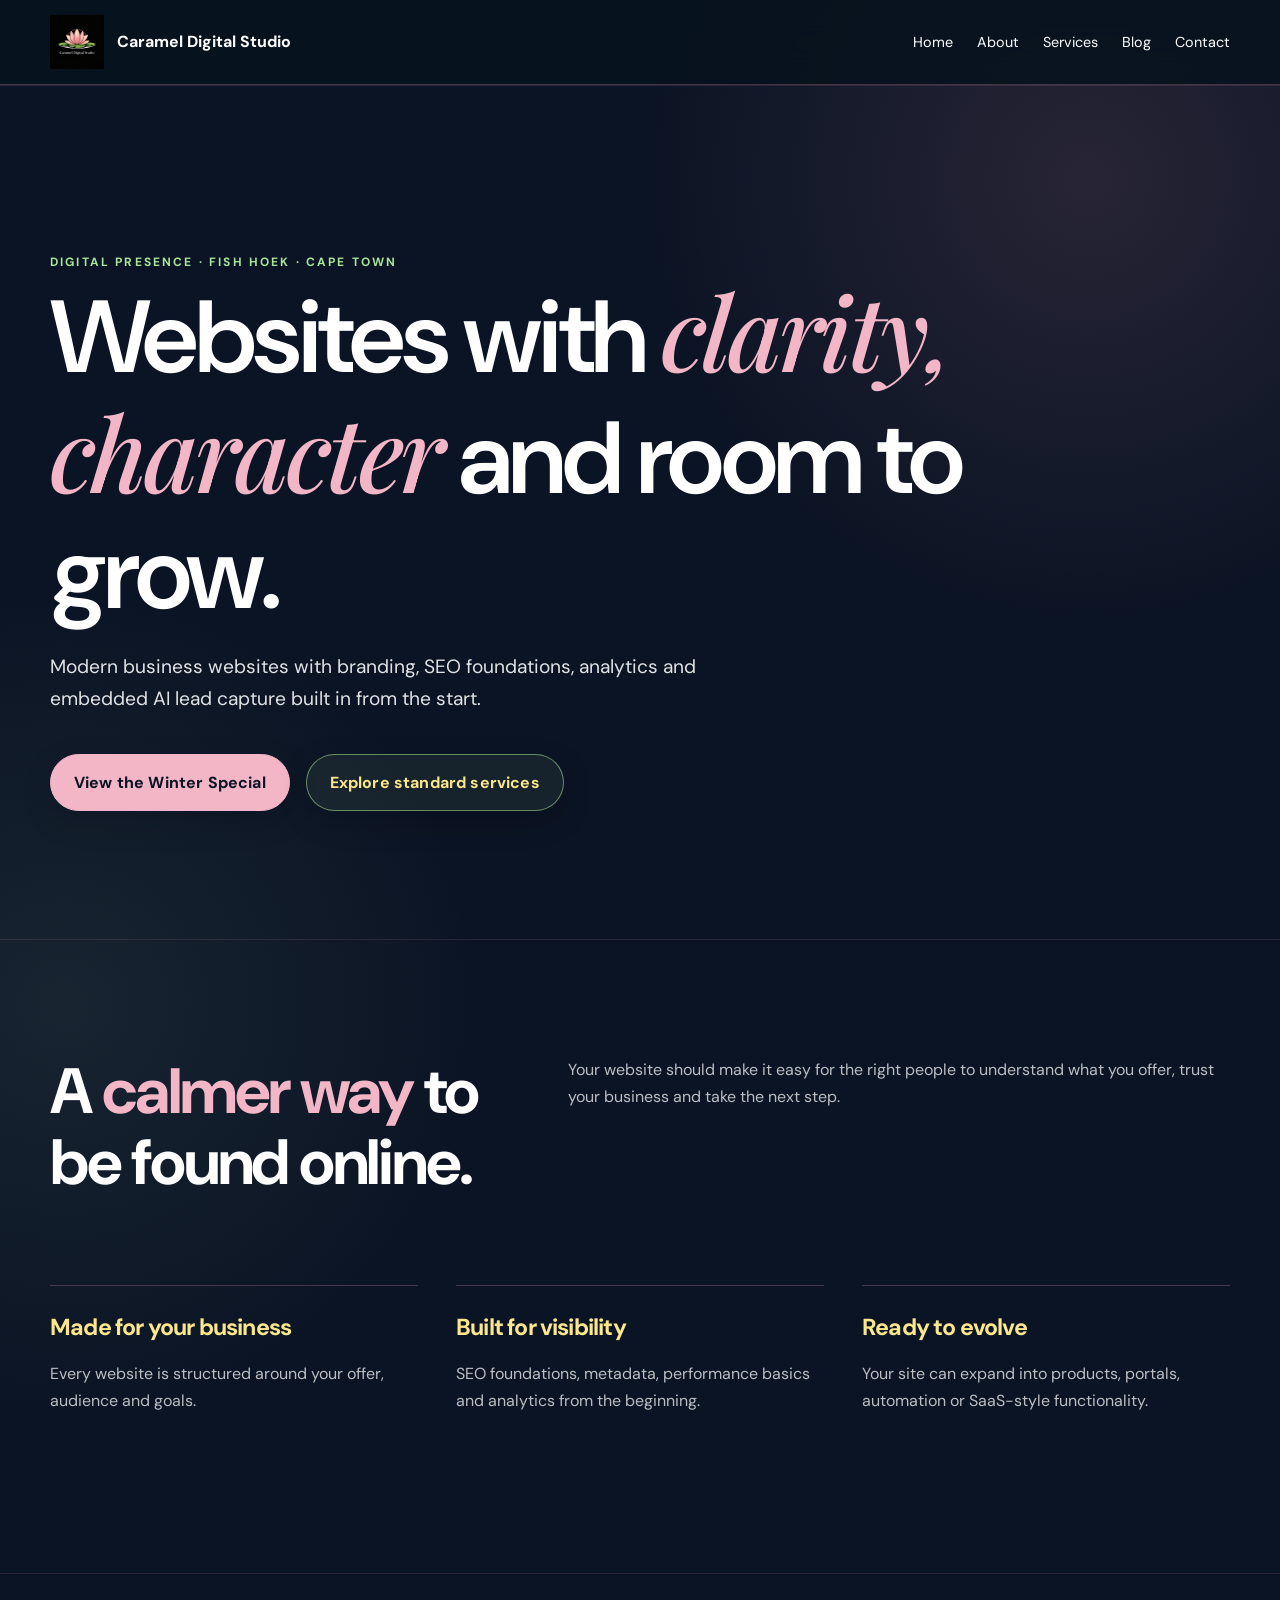
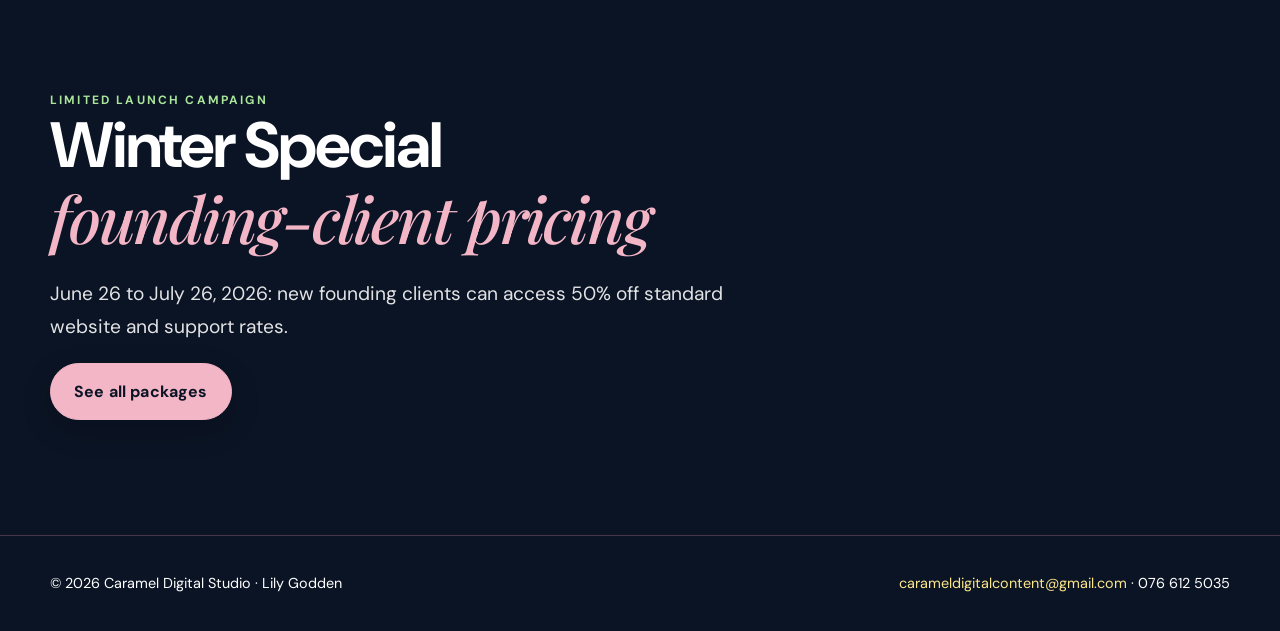
<file: index.html>
<!doctype html><html lang="en"><head><meta charset="utf-8"><meta name="viewport" content="width=device-width,initial-scale=1"><title>Home | Caramel Digital Studio</title><link rel="stylesheet" href="style.css"></head><body><header class="site-header"><div class="wrap nav"><a class="brand" href="index.html"><img src="CaramelWaterlilyLogo.png" alt="Caramel Digital Studio waterlily logo"><span>Caramel Digital Studio</span></a><nav class="navlinks"><a href="index.html">Home</a><a href="about.html">About</a><a href="services.html">Services</a><a href="blog.html">Blog</a><a href="contact.html">Contact</a></nav></div></header><main><section class="hero"><div class="wrap"><div class="eyebrow">Digital presence · Fish Hoek · Cape Town</div><h1>Websites with <span class="display">clarity, character</span> and room to grow.</h1><p class="lead">Modern business websites with branding, SEO foundations, analytics and embedded AI lead capture built in from the start.</p><div class="actions"><a class="btn" href="winter-special.html">View the Winter Special</a><a class="btn alt" href="services.html">Explore standard services</a></div></div></section><section><div class="wrap"><div class="section-head"><h2>A <span class="heading-accent">calmer way</span> to be found online.</h2><p>Your website should make it easy for the right people to understand what you offer, trust your business and take the next step.</p></div><div class="grid"><div class="item"><h3>Made for your business</h3><p>Every website is structured around your offer, audience and goals.</p></div><div class="item"><h3>Built for visibility</h3><p>SEO foundations, metadata, performance basics and analytics from the beginning.</p></div><div class="item"><h3>Ready to evolve</h3><p>Your site can expand into products, portals, automation or SaaS-style functionality.</p></div></div></div></section><section><div class="wrap"><div class="eyebrow">Limited launch campaign</div><h2>Winter Special<br><span class="display">founding-client pricing</span></h2><p class="lead">June 26 to July 26, 2026: new founding clients can access 50% off standard website and support rates.</p><a class="btn" href="winter-special.html">See all packages</a></div></section></main><footer><div class="wrap footer-flex"><span>© 2026 Caramel Digital Studio · Lily Godden</span><span><a href="mailto:carameldigitalcontent@gmail.com">carameldigitalcontent@gmail.com</a> · 076 612 5035</span></div></footer></body></html>
</file>
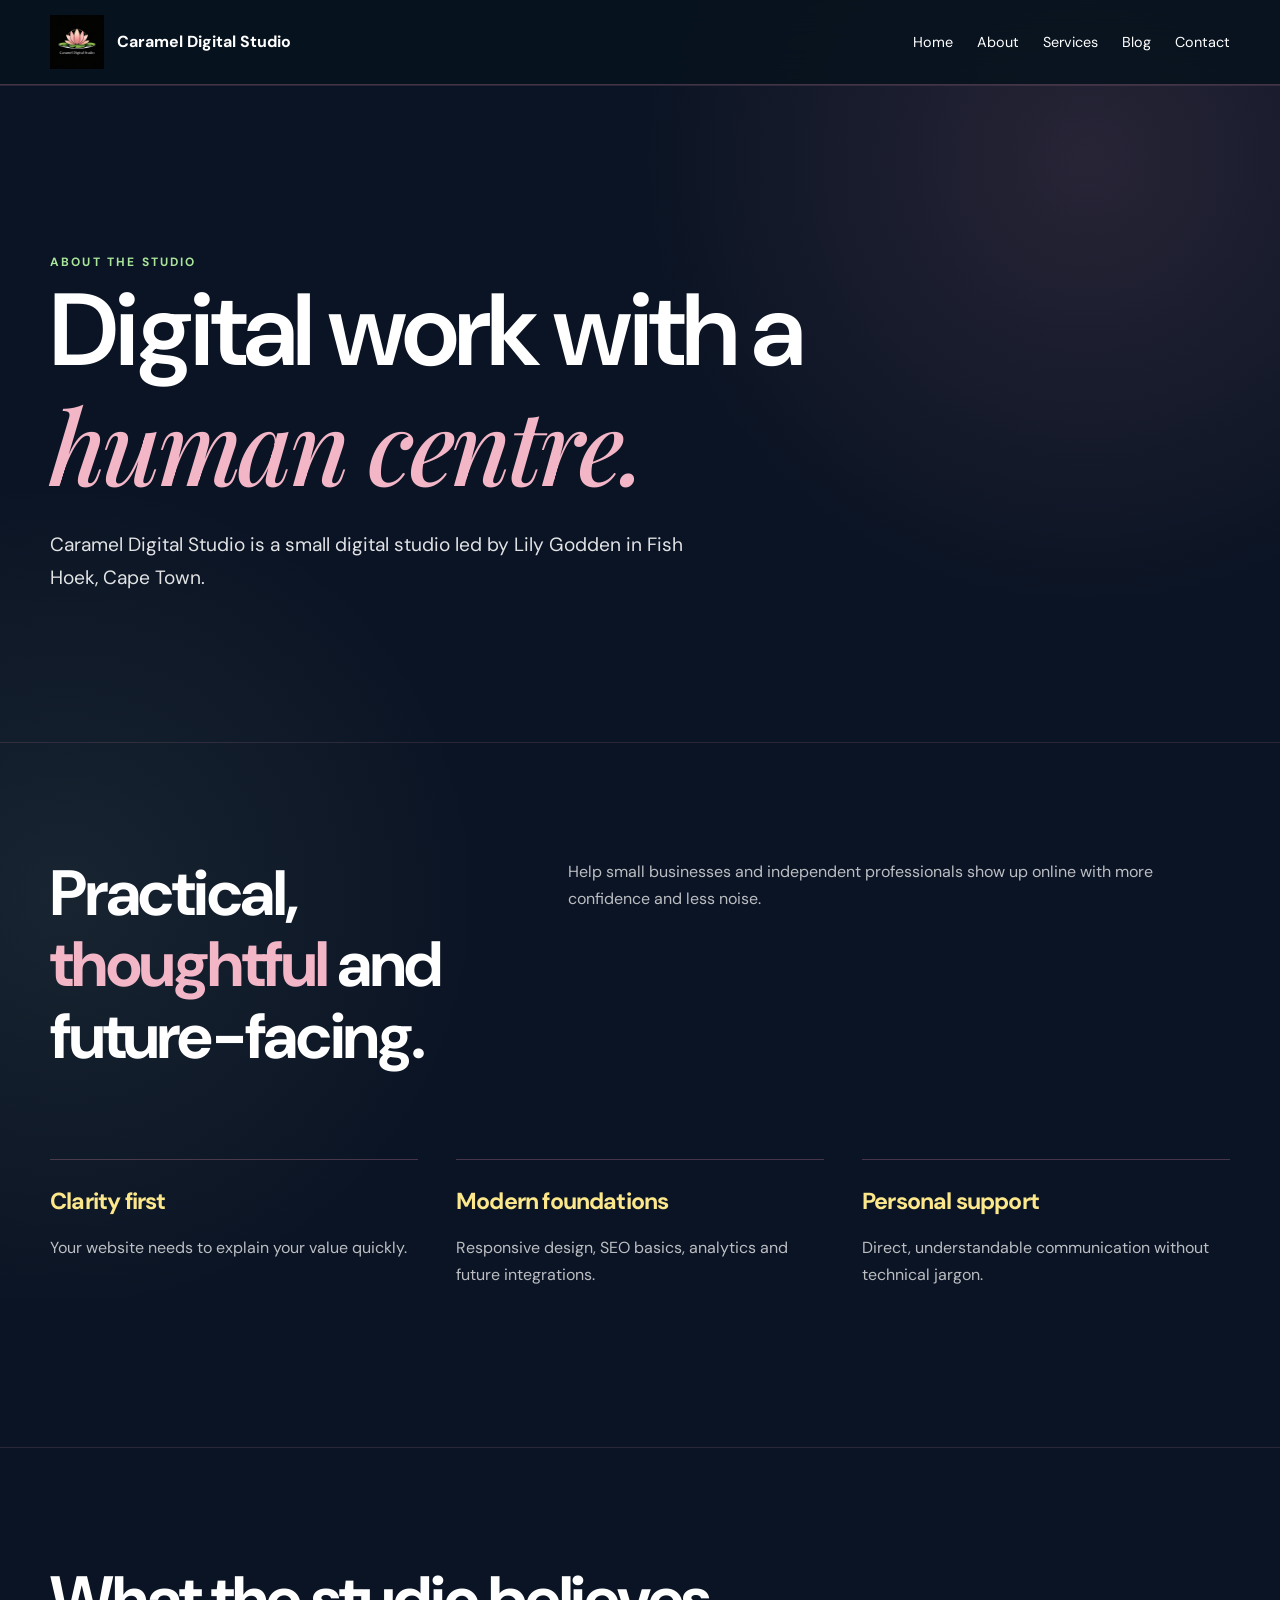
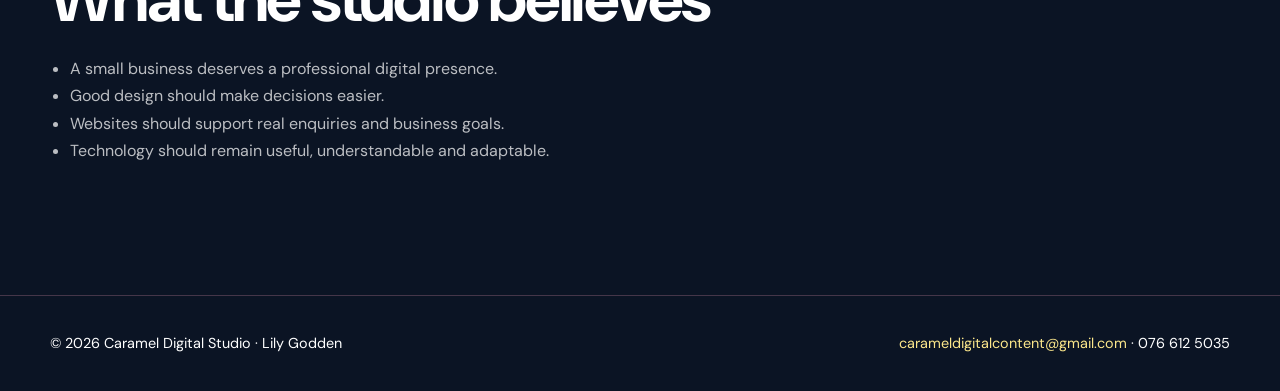
<file: about.html>
<!doctype html><html lang="en"><head><meta charset="utf-8"><meta name="viewport" content="width=device-width,initial-scale=1"><title>About | Caramel Digital Studio</title><link rel="stylesheet" href="style.css"></head><body><header class="site-header"><div class="wrap nav"><a class="brand" href="index.html"><img src="CaramelWaterlilyLogo.png" alt="Caramel Digital Studio waterlily logo"><span>Caramel Digital Studio</span></a><nav class="navlinks"><a href="index.html">Home</a><a href="about.html">About</a><a href="services.html">Services</a><a href="blog.html">Blog</a><a href="contact.html">Contact</a></nav></div></header><main><section class="hero"><div class="wrap"><div class="eyebrow">About the studio</div><h1>Digital work with a <span class="display">human centre.</span></h1><p class="lead">Caramel Digital Studio is a small digital studio led by Lily Godden in Fish Hoek, Cape Town.</p></div></section><section><div class="wrap"><div class="section-head"><h2>Practical, <span class="heading-accent">thoughtful</span> and future-facing.</h2><p>Help small businesses and independent professionals show up online with more confidence and less noise.</p></div><div class="grid"><div class="item"><h3>Clarity first</h3><p>Your website needs to explain your value quickly.</p></div><div class="item"><h3>Modern foundations</h3><p>Responsive design, SEO basics, analytics and future integrations.</p></div><div class="item"><h3>Personal support</h3><p>Direct, understandable communication without technical jargon.</p></div></div></div></section><section><div class="wrap"><h2>What the studio believes</h2><ul class="list"><li>A small business deserves a professional digital presence.</li><li>Good design should make decisions easier.</li><li>Websites should support real enquiries and business goals.</li><li>Technology should remain useful, understandable and adaptable.</li></ul></div></section></main><footer><div class="wrap footer-flex"><span>© 2026 Caramel Digital Studio · Lily Godden</span><span><a href="mailto:carameldigitalcontent@gmail.com">carameldigitalcontent@gmail.com</a> · 076 612 5035</span></div></footer></body></html>
</file>
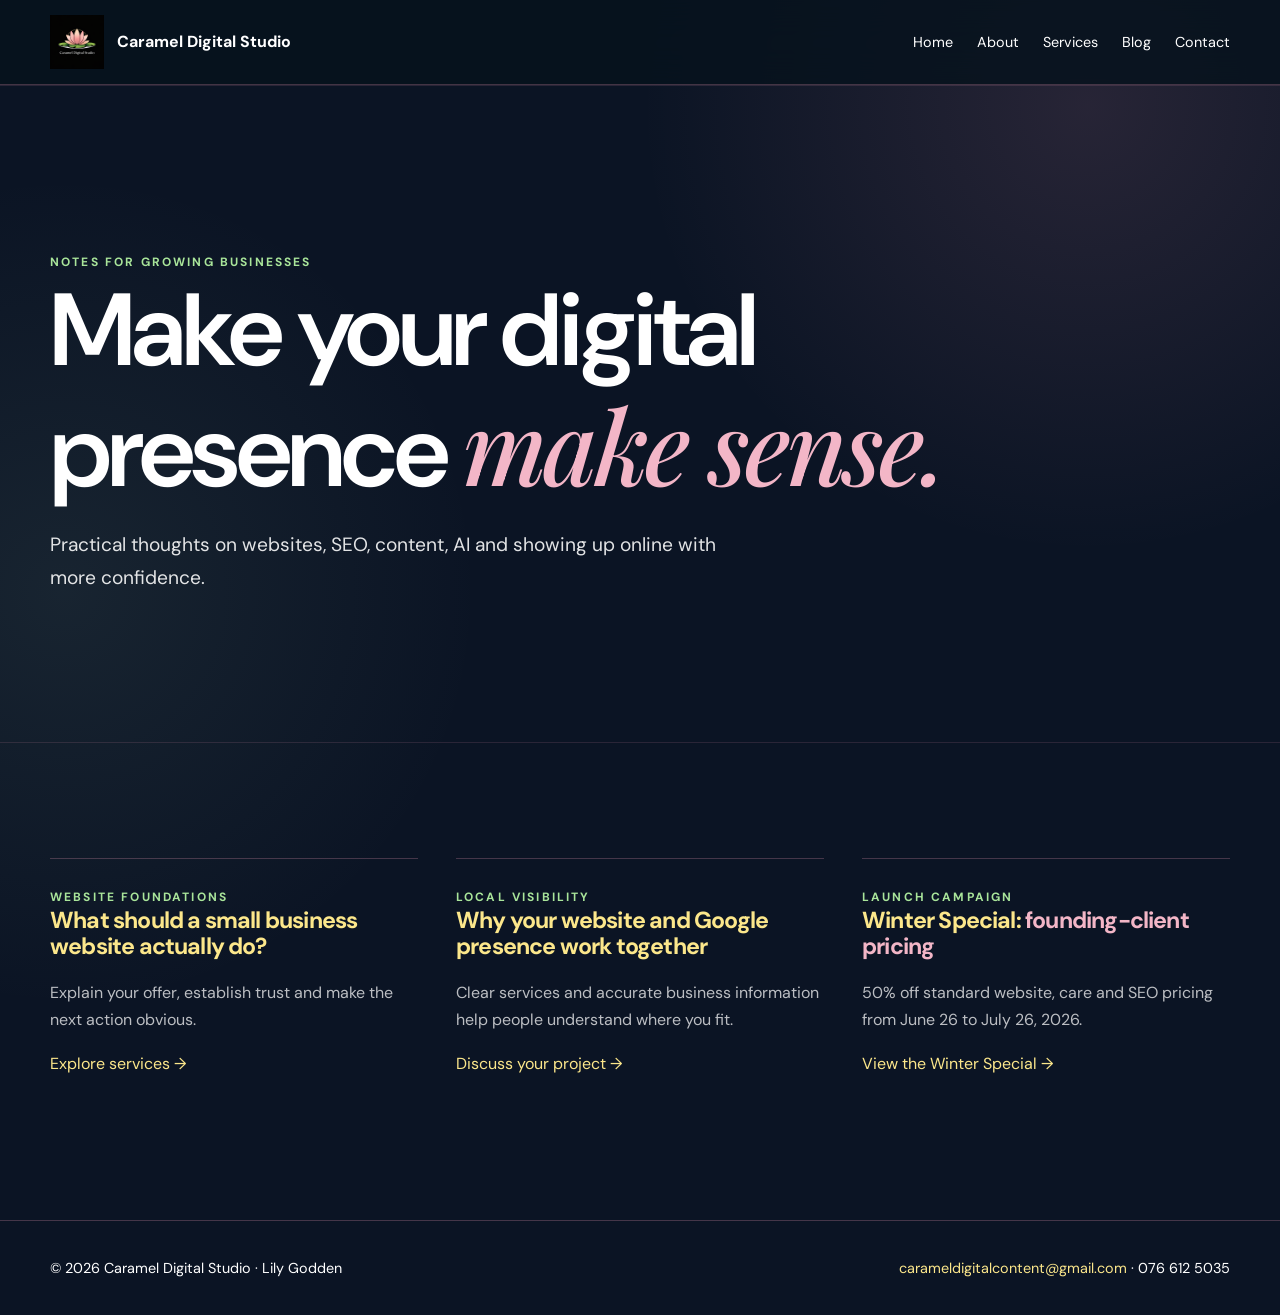
<file: blog.html>
<!doctype html><html lang="en"><head><meta charset="utf-8"><meta name="viewport" content="width=device-width,initial-scale=1"><title>Blog | Caramel Digital Studio</title><link rel="stylesheet" href="style.css"></head><body><header class="site-header"><div class="wrap nav"><a class="brand" href="index.html"><img src="CaramelWaterlilyLogo.png" alt="Caramel Digital Studio waterlily logo"><span>Caramel Digital Studio</span></a><nav class="navlinks"><a href="index.html">Home</a><a href="about.html">About</a><a href="services.html">Services</a><a href="blog.html">Blog</a><a href="contact.html">Contact</a></nav></div></header><main><section class="hero"><div class="wrap"><div class="eyebrow">Notes for growing businesses</div><h1>Make your digital presence <span class="display">make sense.</span></h1><p class="lead">Practical thoughts on websites, SEO, content, AI and showing up online with more confidence.</p></div></section><section><div class="wrap"><div class="grid"><article class="item"><div class="eyebrow">Website foundations</div><h3>What should a small business website actually do?</h3><p>Explain your offer, establish trust and make the next action obvious.</p><a href="services.html">Explore services →</a></article><article class="item"><div class="eyebrow">Local visibility</div><h3>Why your website and Google presence work together</h3><p>Clear services and accurate business information help people understand where you fit.</p><a href="contact.html">Discuss your project →</a></article><article class="item"><div class="eyebrow">Launch campaign</div><h3>Winter Special: <span class="heading-accent">founding-client pricing</span></h3><p>50% off standard website, care and SEO pricing from June 26 to July 26, 2026.</p><a href="winter-special.html">View the Winter Special →</a></article></div></div></section></main><footer><div class="wrap footer-flex"><span>© 2026 Caramel Digital Studio · Lily Godden</span><span><a href="mailto:carameldigitalcontent@gmail.com">carameldigitalcontent@gmail.com</a> · 076 612 5035</span></div></footer></body></html>
</file>
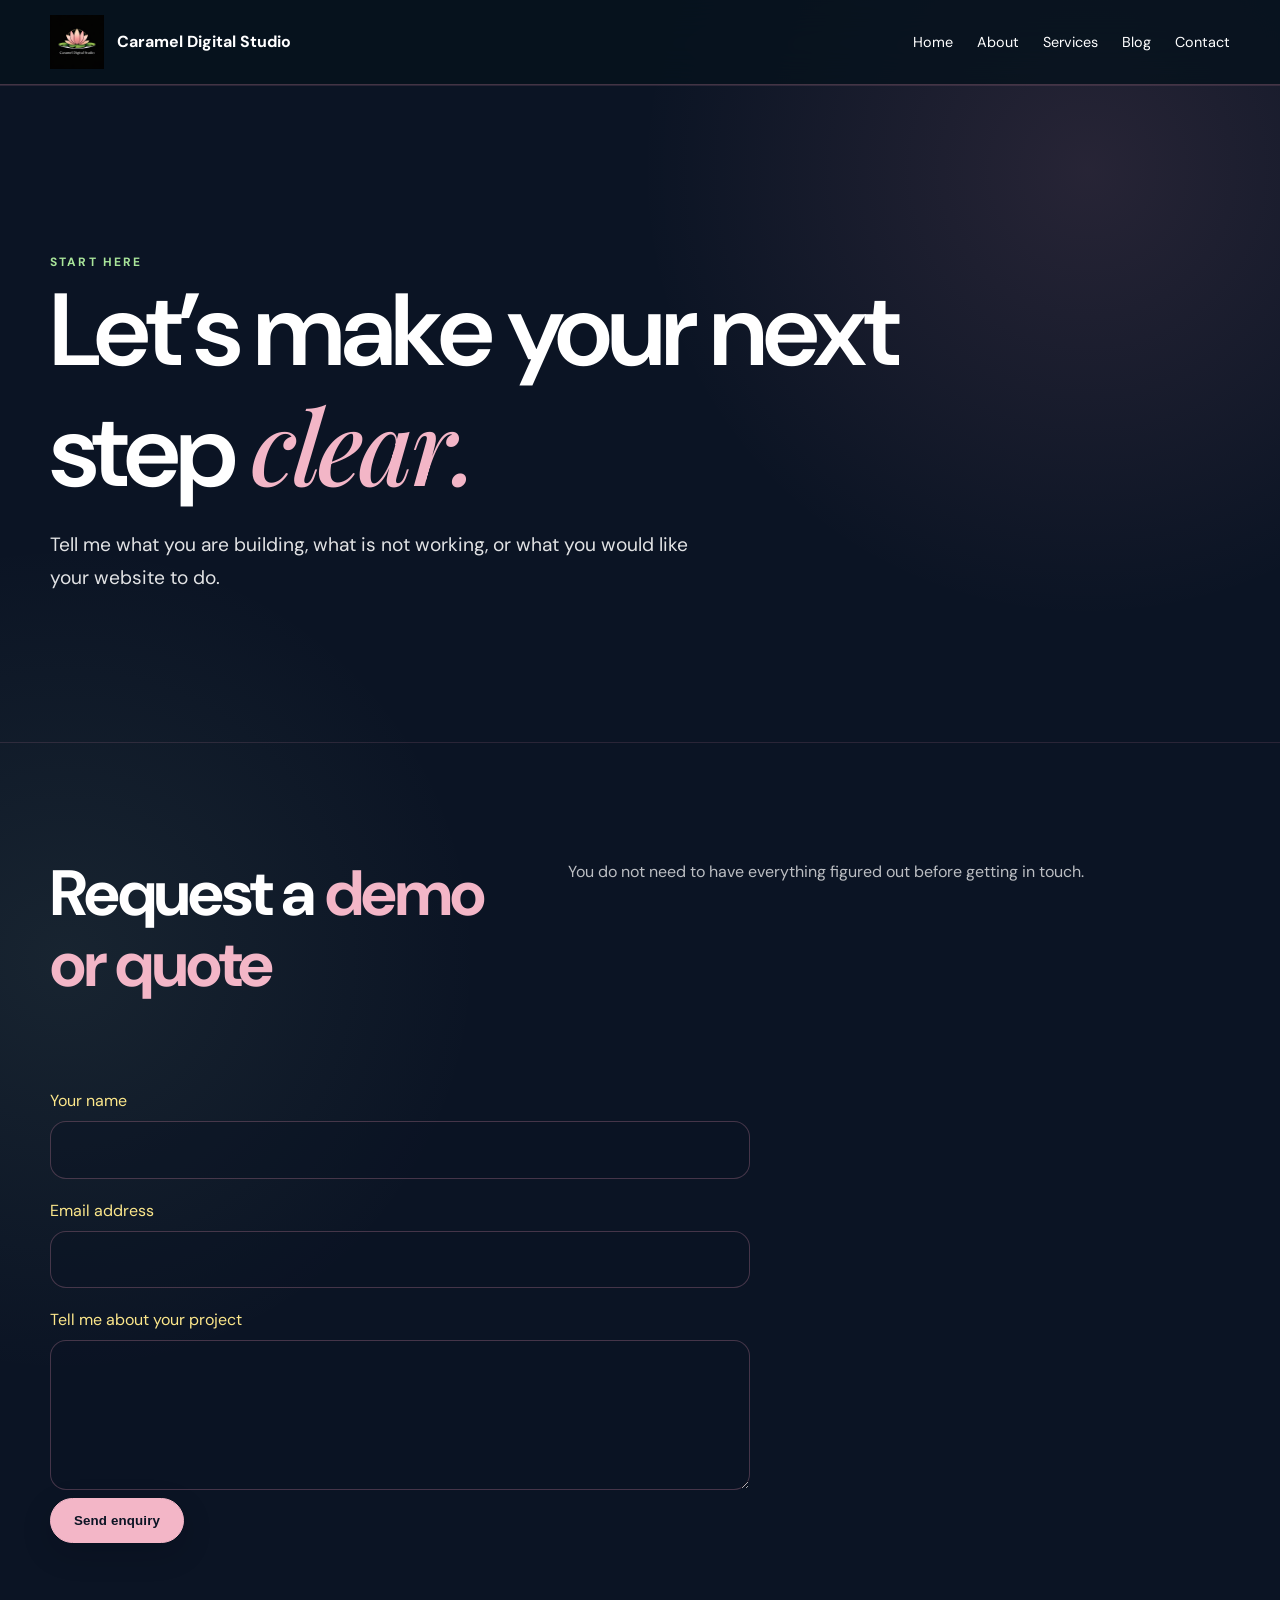
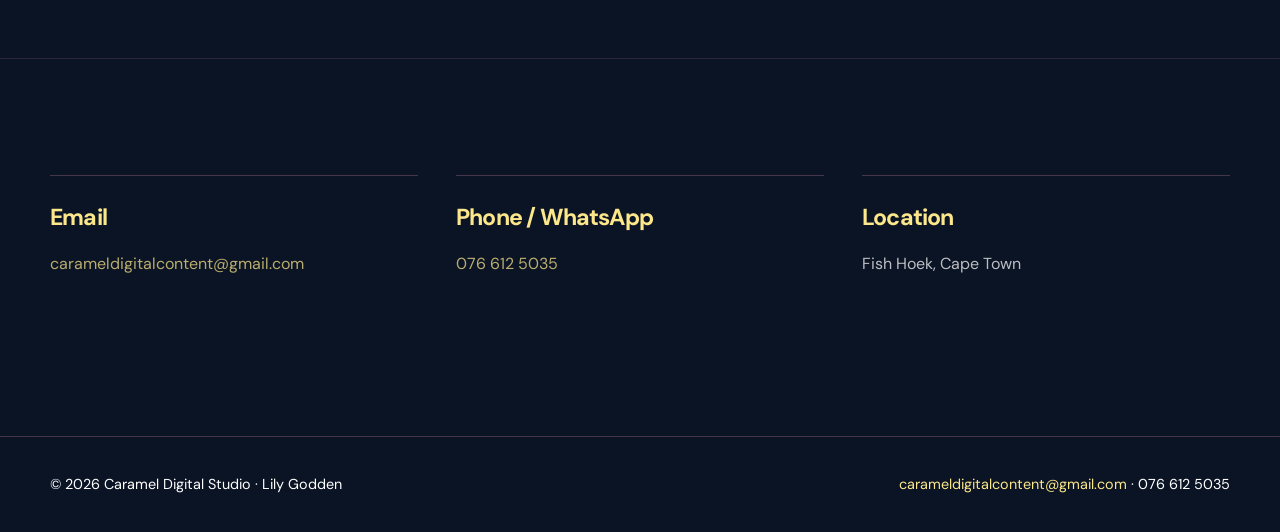
<file: contact.html>
<!doctype html><html lang="en"><head><meta charset="utf-8"><meta name="viewport" content="width=device-width,initial-scale=1"><title>Contact | Caramel Digital Studio</title><link rel="stylesheet" href="style.css"></head><body><header class="site-header"><div class="wrap nav"><a class="brand" href="index.html"><img src="CaramelWaterlilyLogo.png" alt="Caramel Digital Studio waterlily logo"><span>Caramel Digital Studio</span></a><nav class="navlinks"><a href="index.html">Home</a><a href="about.html">About</a><a href="services.html">Services</a><a href="blog.html">Blog</a><a href="contact.html">Contact</a></nav></div></header><main><section class="hero"><div class="wrap"><div class="eyebrow">Start here</div><h1>Let’s make your next step <span class="display">clear.</span></h1><p class="lead">Tell me what you are building, what is not working, or what you would like your website to do.</p></div></section><section><div class="wrap"><div class="section-head"><h2>Request a <span class="heading-accent">demo or quote</span></h2><p>You do not need to have everything figured out before getting in touch.</p></div><form action="mailto:carameldigitalcontent@gmail.com" method="post" enctype="text/plain"><label for="name">Your name</label><input id="name" name="Name" required><label for="email">Email address</label><input id="email" type="email" name="Email" required><label for="message">Tell me about your project</label><textarea id="message" name="Message" required></textarea><button class="btn" type="submit">Send enquiry</button></form></div></section><section><div class="wrap"><div class="grid"><div class="item"><h3>Email</h3><p><a href="mailto:carameldigitalcontent@gmail.com">carameldigitalcontent@gmail.com</a></p></div><div class="item"><h3>Phone / WhatsApp</h3><p><a href="tel:+27766125035">076 612 5035</a></p></div><div class="item"><h3>Location</h3><p>Fish Hoek, Cape Town</p></div></div></div></section></main><footer><div class="wrap footer-flex"><span>© 2026 Caramel Digital Studio · Lily Godden</span><span><a href="mailto:carameldigitalcontent@gmail.com">carameldigitalcontent@gmail.com</a> · 076 612 5035</span></div></footer></body></html>
</file>
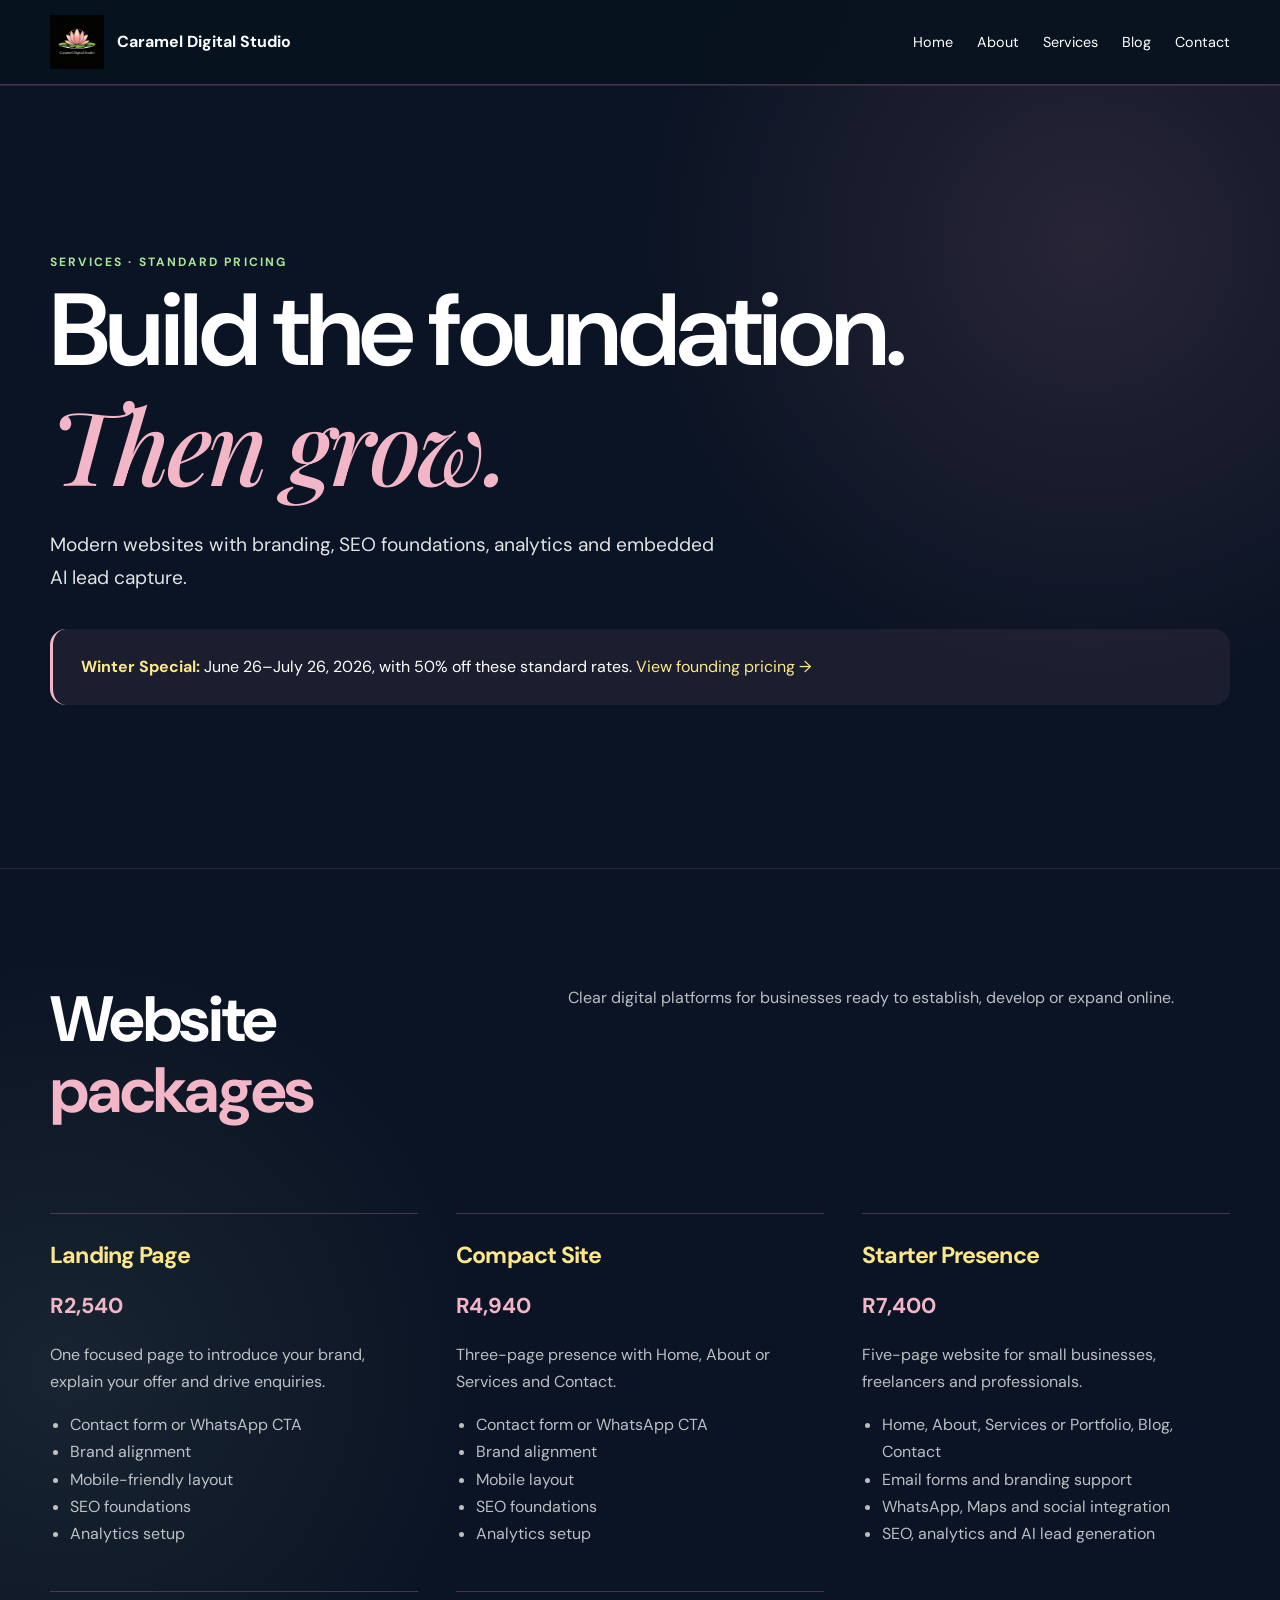
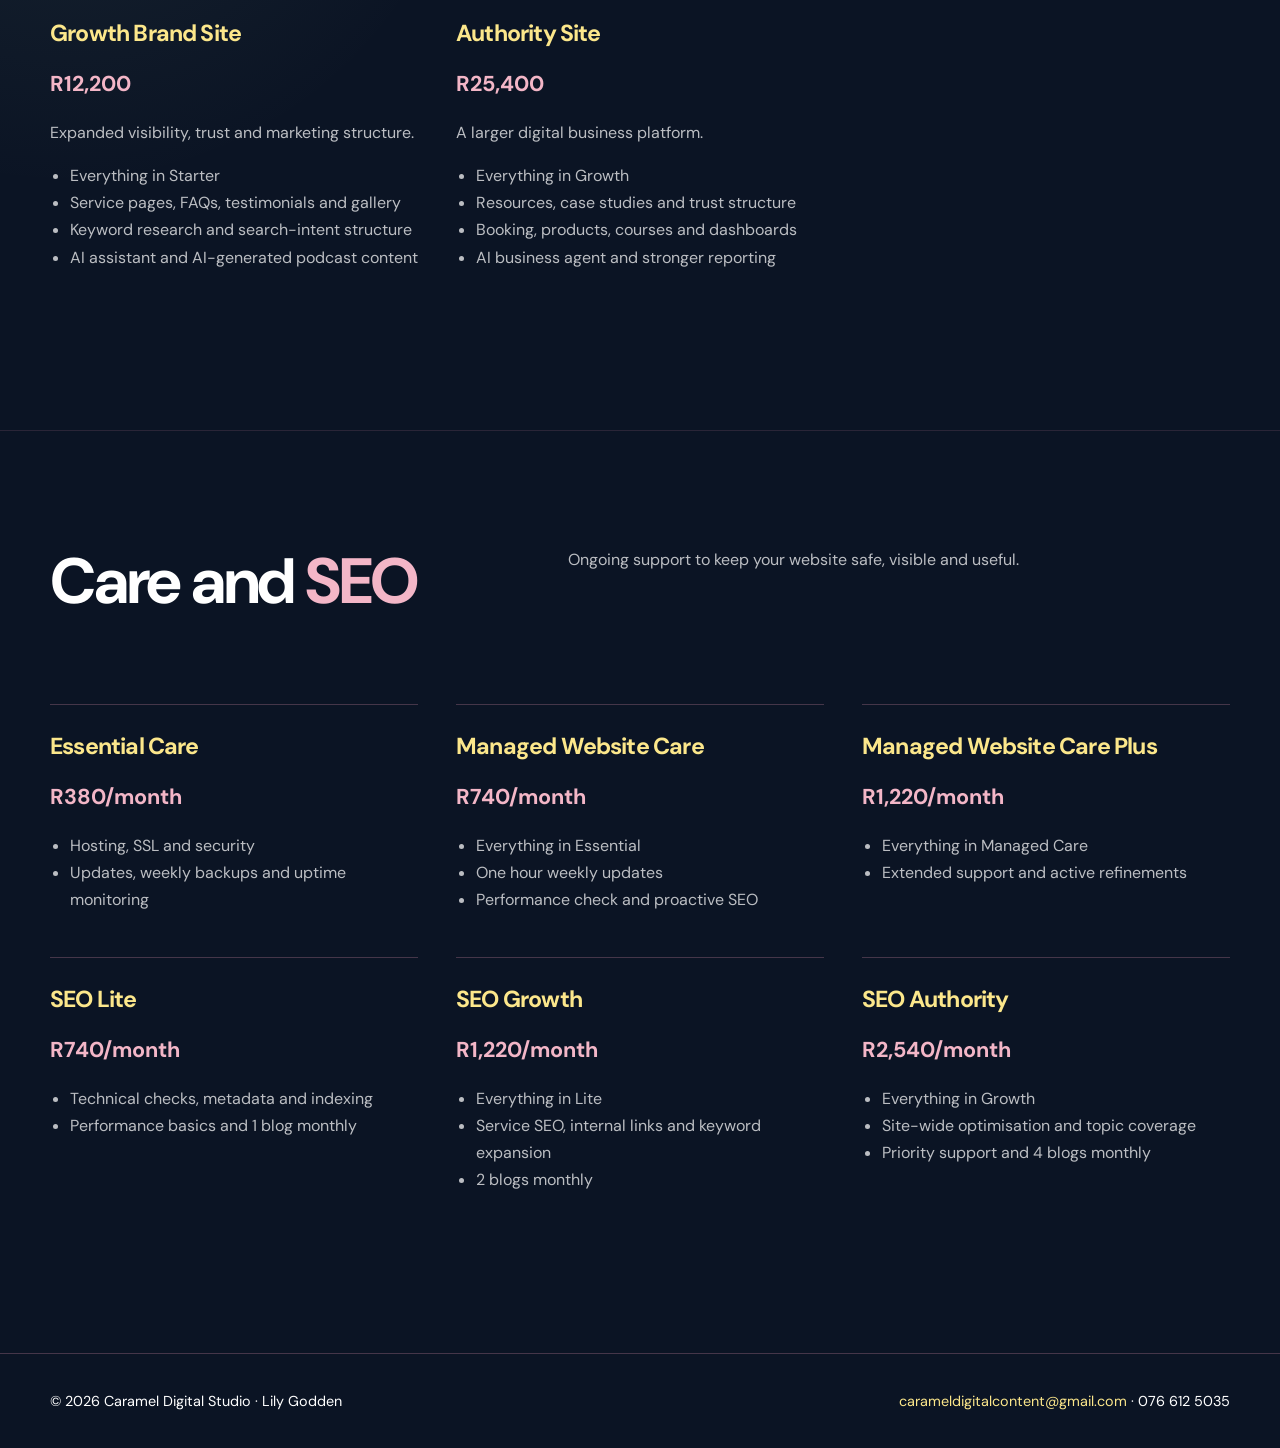
<file: services.html>
<!doctype html><html lang="en"><head><meta charset="utf-8"><meta name="viewport" content="width=device-width,initial-scale=1"><title>Services | Caramel Digital Studio</title><link rel="stylesheet" href="style.css"></head><body><header class="site-header"><div class="wrap nav"><a class="brand" href="index.html"><img src="CaramelWaterlilyLogo.png" alt="Caramel Digital Studio waterlily logo"><span>Caramel Digital Studio</span></a><nav class="navlinks"><a href="index.html">Home</a><a href="about.html">About</a><a href="services.html">Services</a><a href="blog.html">Blog</a><a href="contact.html">Contact</a></nav></div></header><main><section class="hero"><div class="wrap"><div class="eyebrow">Services · standard pricing</div><h1>Build the foundation. <span class="display">Then grow.</span></h1><p class="lead">Modern websites with branding, SEO foundations, analytics and embedded AI lead capture.</p><div class="notice"><strong>Winter Special:</strong> June 26–July 26, 2026, with 50% off these standard rates. <a href="winter-special.html">View founding pricing →</a></div></div></section><section><div class="wrap"><div class="section-head"><h2>Website <span class="heading-accent">packages</span></h2><p>Clear digital platforms for businesses ready to establish, develop or expand online.</p></div><div class="grid"><div class="item"><h3>Landing Page</h3><div class="price">R2,540</div><p>One focused page to introduce your brand, explain your offer and drive enquiries.</p><ul><li>Contact form or WhatsApp CTA</li><li>Brand alignment</li><li>Mobile-friendly layout</li><li>SEO foundations</li><li>Analytics setup</li></ul></div><div class="item"><h3>Compact Site</h3><div class="price">R4,940</div><p>Three-page presence with Home, About or Services and Contact.</p><ul><li>Contact form or WhatsApp CTA</li><li>Brand alignment</li><li>Mobile layout</li><li>SEO foundations</li><li>Analytics setup</li></ul></div><div class="item"><h3>Starter Presence</h3><div class="price">R7,400</div><p>Five-page website for small businesses, freelancers and professionals.</p><ul><li>Home, About, Services or Portfolio, Blog, Contact</li><li>Email forms and branding support</li><li>WhatsApp, Maps and social integration</li><li>SEO, analytics and AI lead generation</li></ul></div><div class="item"><h3>Growth Brand Site</h3><div class="price">R12,200</div><p>Expanded visibility, trust and marketing structure.</p><ul><li>Everything in Starter</li><li>Service pages, FAQs, testimonials and gallery</li><li>Keyword research and search-intent structure</li><li>AI assistant and AI-generated podcast content</li></ul></div><div class="item"><h3>Authority Site</h3><div class="price">R25,400</div><p>A larger digital business platform.</p><ul><li>Everything in Growth</li><li>Resources, case studies and trust structure</li><li>Booking, products, courses and dashboards</li><li>AI business agent and stronger reporting</li></ul></div></div></div></section><section><div class="wrap"><div class="section-head"><h2>Care and <span class="heading-accent">SEO</span></h2><p>Ongoing support to keep your website safe, visible and useful.</p></div><div class="grid"><div class="item"><h3>Essential Care</h3><div class="price">R380/month</div><ul><li>Hosting, SSL and security</li><li>Updates, weekly backups and uptime monitoring</li></ul></div><div class="item"><h3>Managed Website Care</h3><div class="price">R740/month</div><ul><li>Everything in Essential</li><li>One hour weekly updates</li><li>Performance check and proactive SEO</li></ul></div><div class="item"><h3>Managed Website Care Plus</h3><div class="price">R1,220/month</div><ul><li>Everything in Managed Care</li><li>Extended support and active refinements</li></ul></div><div class="item"><h3>SEO Lite</h3><div class="price">R740/month</div><ul><li>Technical checks, metadata and indexing</li><li>Performance basics and 1 blog monthly</li></ul></div><div class="item"><h3>SEO Growth</h3><div class="price">R1,220/month</div><ul><li>Everything in Lite</li><li>Service SEO, internal links and keyword expansion</li><li>2 blogs monthly</li></ul></div><div class="item"><h3>SEO Authority</h3><div class="price">R2,540/month</div><ul><li>Everything in Growth</li><li>Site-wide optimisation and topic coverage</li><li>Priority support and 4 blogs monthly</li></ul></div></div></div></section></main><footer><div class="wrap footer-flex"><span>© 2026 Caramel Digital Studio · Lily Godden</span><span><a href="mailto:carameldigitalcontent@gmail.com">carameldigitalcontent@gmail.com</a> · 076 612 5035</span></div></footer></body></html>
</file>
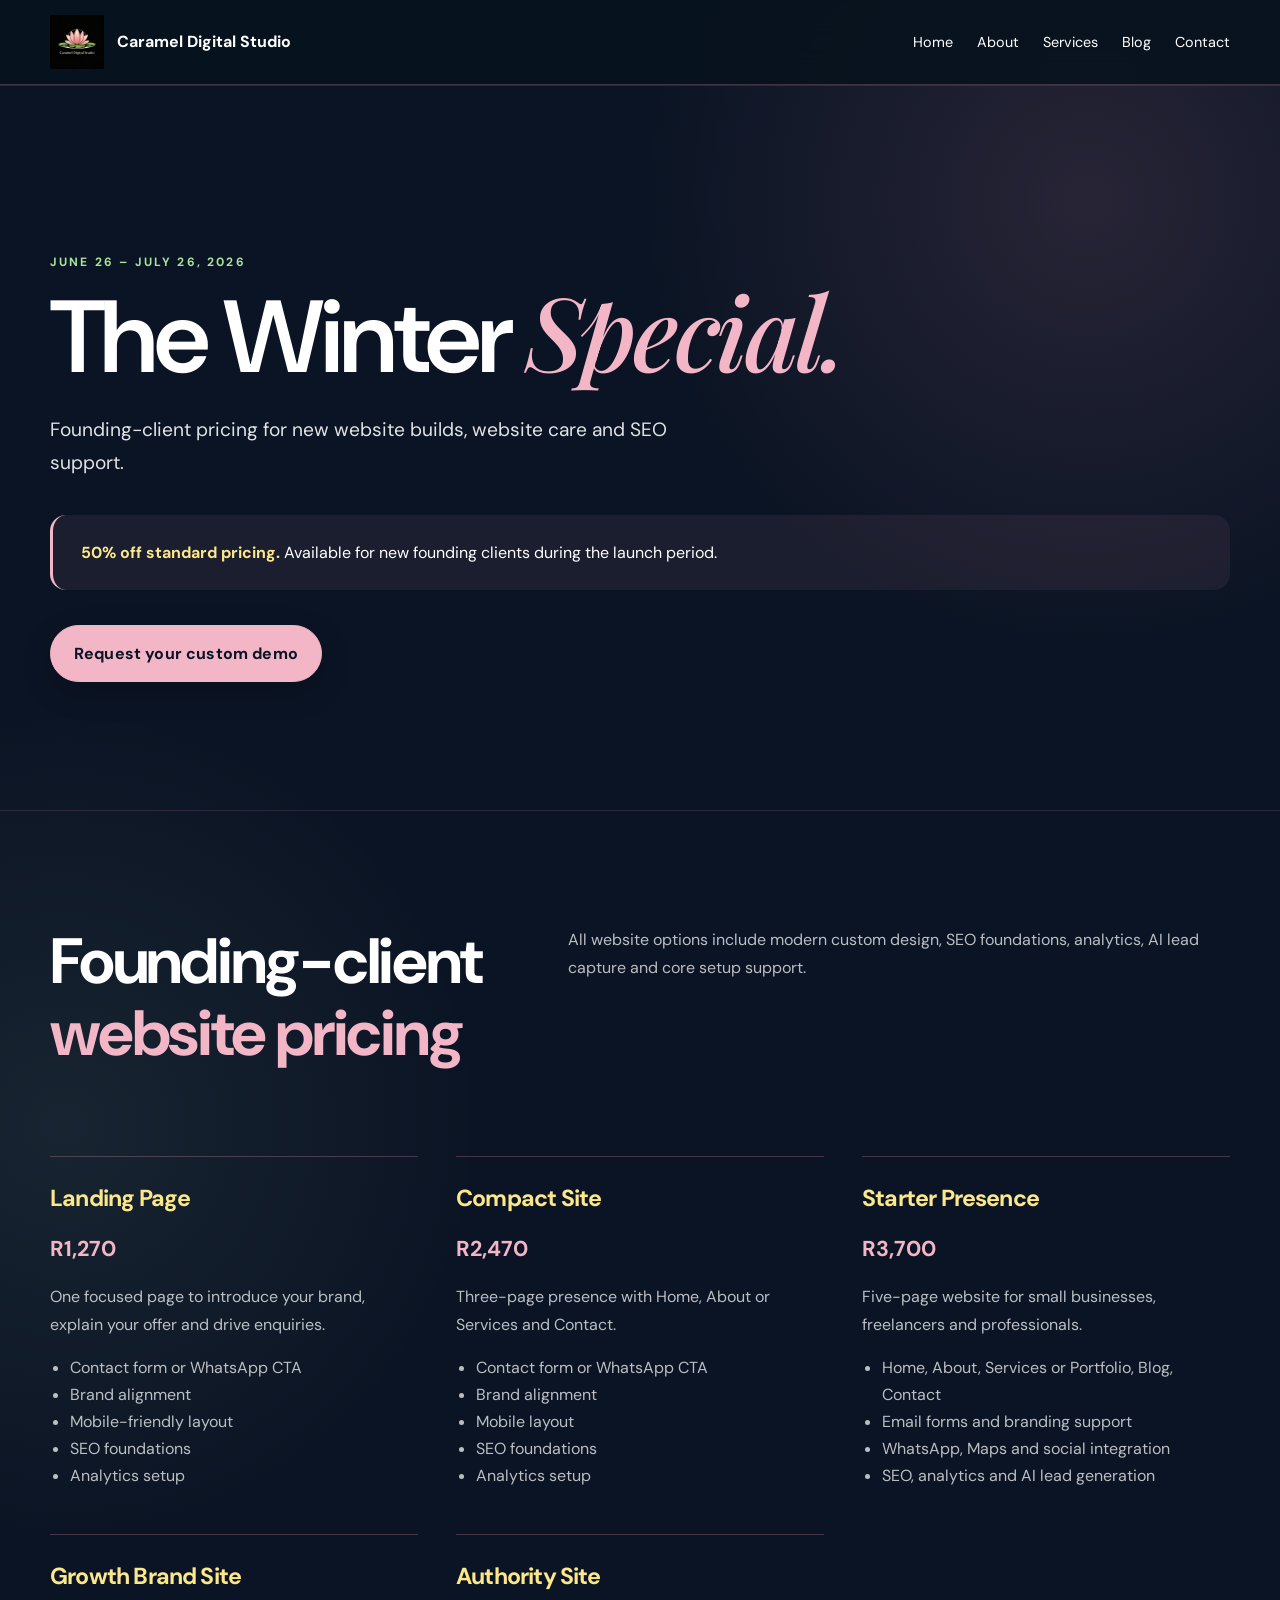
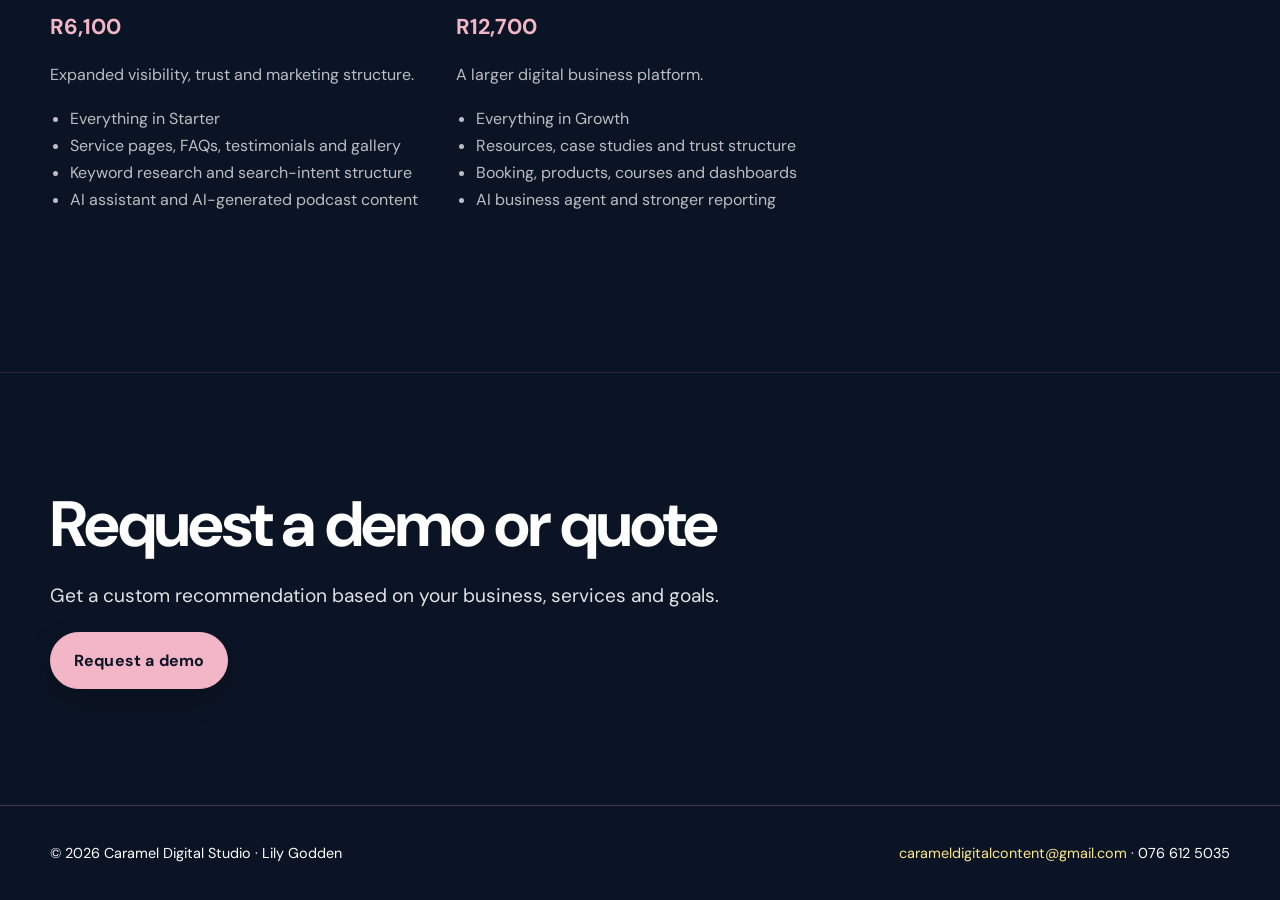
<file: winter-special.html>
<!doctype html><html lang="en"><head><meta charset="utf-8"><meta name="viewport" content="width=device-width,initial-scale=1"><title>Winter Special | Caramel Digital Studio</title><link rel="stylesheet" href="style.css"></head><body><header class="site-header"><div class="wrap nav"><a class="brand" href="index.html"><img src="CaramelWaterlilyLogo.png" alt="Caramel Digital Studio waterlily logo"><span>Caramel Digital Studio</span></a><nav class="navlinks"><a href="index.html">Home</a><a href="about.html">About</a><a href="services.html">Services</a><a href="blog.html">Blog</a><a href="contact.html">Contact</a></nav></div></header><main><section class="hero"><div class="wrap"><div class="eyebrow">June 26 – July 26, 2026</div><h1>The Winter <span class="display">Special.</span></h1><p class="lead">Founding-client pricing for new website builds, website care and SEO support.</p><div class="notice"><strong>50% off standard pricing.</strong> Available for new founding clients during the launch period.</div><a class="btn" href="contact.html">Request your custom demo</a></div></section><section><div class="wrap"><div class="section-head"><h2>Founding-client <span class="heading-accent">website pricing</span></h2><p>All website options include modern custom design, SEO foundations, analytics, AI lead capture and core setup support.</p></div><div class="grid"><div class="item"><h3>Landing Page</h3><div class="price">R1,270</div><p>One focused page to introduce your brand, explain your offer and drive enquiries.</p><ul><li>Contact form or WhatsApp CTA</li><li>Brand alignment</li><li>Mobile-friendly layout</li><li>SEO foundations</li><li>Analytics setup</li></ul></div><div class="item"><h3>Compact Site</h3><div class="price">R2,470</div><p>Three-page presence with Home, About or Services and Contact.</p><ul><li>Contact form or WhatsApp CTA</li><li>Brand alignment</li><li>Mobile layout</li><li>SEO foundations</li><li>Analytics setup</li></ul></div><div class="item"><h3>Starter Presence</h3><div class="price">R3,700</div><p>Five-page website for small businesses, freelancers and professionals.</p><ul><li>Home, About, Services or Portfolio, Blog, Contact</li><li>Email forms and branding support</li><li>WhatsApp, Maps and social integration</li><li>SEO, analytics and AI lead generation</li></ul></div><div class="item"><h3>Growth Brand Site</h3><div class="price">R6,100</div><p>Expanded visibility, trust and marketing structure.</p><ul><li>Everything in Starter</li><li>Service pages, FAQs, testimonials and gallery</li><li>Keyword research and search-intent structure</li><li>AI assistant and AI-generated podcast content</li></ul></div><div class="item"><h3>Authority Site</h3><div class="price">R12,700</div><p>A larger digital business platform.</p><ul><li>Everything in Growth</li><li>Resources, case studies and trust structure</li><li>Booking, products, courses and dashboards</li><li>AI business agent and stronger reporting</li></ul></div></div></div></section><section><div class="wrap"><h2>Request a demo or quote</h2><p class="lead">Get a custom recommendation based on your business, services and goals.</p><a class="btn" href="contact.html">Request a demo</a></div></section></main><footer><div class="wrap footer-flex"><span>© 2026 Caramel Digital Studio · Lily Godden</span><span><a href="mailto:carameldigitalcontent@gmail.com">carameldigitalcontent@gmail.com</a> · 076 612 5035</span></div></footer></body></html>
</file>
<file: style.css>
@import url('https://fonts.googleapis.com/css2?family=DM+Sans:wght@400;500;600;700&family=Playfair+Display:ital,wght@0,500;0,600;1,500&display=swap');
:root{--navy:#0B1424;--pink:#F3B6C7;--soft:#FCE78B;--green:#A9E59A;--cream:#FFFFFF;--muted:#FFFFFF;--line:rgba(242,154,183,.25);--max:1180px}*{box-sizing:border-box}html{scroll-behavior:smooth}body{margin:0;color:var(--cream);background:radial-gradient(circle at 85% 8%,rgba(242,154,183,.12),transparent 28rem),radial-gradient(circle at 5% 45%,rgba(155,200,176,.09),transparent 26rem),var(--navy);font:16px/1.7 'DM Sans',sans-serif}a{color:var(--soft);text-decoration:none}a:hover{color:#fff}.wrap{width:min(var(--max),calc(100% - 40px));margin:auto}.site-header{border-bottom:1px solid var(--line);position:sticky;top:0;z-index:5;backdrop-filter:blur(18px);background:rgba(7,19,29,.84)}.nav{min-height:84px;display:flex;align-items:center;justify-content:space-between;gap:30px}.brand{display:flex;align-items:center;gap:13px;color:#fff;font-weight:700}.brand img{width:54px;height:54px;object-fit:contain}.navlinks{display:flex;gap:24px;flex-wrap:wrap;justify-content:flex-end}.navlinks a{color:var(--muted);font-size:.9rem}.navlinks .active,.navlinks a:hover{color:var(--soft)}.hero{padding:120px 0 105px;min-height:600px;display:grid;align-items:center}.eyebrow{color:var(--green);text-transform:uppercase;letter-spacing:.18em;font-size:.75rem;font-weight:700}h1,h2,h3{line-height:1.12;margin:0 0 20px;letter-spacing:-.035em}h1{font-size:clamp(3.2rem,8vw,7.5rem);max-width:980px;font-weight:600}h2{font-size:clamp(2.2rem,5vw,4.5rem)}h3{font-size:1.45rem;color:var(--soft)}.display{font-family:'Playfair Display',serif;font-style:italic;font-weight:500}.lead{color:#FFFFFF;font-size:1.2rem;max-width:700px}.actions{display:flex;gap:14px;flex-wrap:wrap;margin-top:30px}.btn{display:inline-block;padding:13px 20px;border:1px solid var(--pink);color:var(--navy);background:var(--pink);font-weight:700}.btn.alt{color:var(--soft);background:transparent}.btn:hover{background:#fff;color:var(--navy);border-color:#fff}section{padding:88px 0;border-top:1px solid rgba(242,154,183,.13)}.section-head{display:grid;grid-template-columns:1fr 1.5fr;gap:50px;margin-bottom:50px}.section-head p{color:var(--muted);margin:0}.grid{display:grid;grid-template-columns:repeat(3,1fr);gap:0 38px}.item{padding:28px 0;border-top:1px solid var(--line)}.item p,.item li{color:var(--muted)}.item ul{padding-left:20px}.price{color:var(--pink);font-size:1.35rem;font-weight:700;margin:8px 0 15px}.notice{border-left:3px solid var(--pink);padding:22px 25px;background:rgba(242,154,183,.07);margin:35px 0}.notice strong{color:var(--soft)}.list{padding-left:20px;color:var(--muted)}.quote{font-family:'Playfair Display',serif;font-size:clamp(1.6rem,3vw,2.7rem);color:var(--soft);max-width:850px}footer{border-top:1px solid var(--line);padding:35px 0;color:var(--muted);font-size:.9rem}.footer-flex{display:flex;justify-content:space-between;gap:20px;flex-wrap:wrap}form{max-width:700px}label{display:block;margin:18px 0 7px;color:var(--soft)}input,textarea,select{width:100%;padding:14px;color:#fff;background:rgba(255,255,255,.05);border:1px solid var(--line);font:inherit}textarea{min-height:150px}@media(max-width:800px){.nav{align-items:flex-start;padding:14px 0;flex-direction:column}.hero{padding:80px 0;min-height:auto}.section-head,.grid{grid-template-columns:1fr}section{padding:65px 0}}
.site-header+main{} 
.html-test{}



/* Visual refinement: calm spacing, deliberate emphasis, softened controls */
.display,
.heading-accent { color: var(--pink); }
.hero { padding: clamp(96px, 13vw, 180px) 0 clamp(88px, 10vw, 132px); }
section { padding: clamp(72px, 9vw, 116px) 0; }
.section-head { gap: clamp(32px, 6vw, 76px); margin-bottom: clamp(38px, 6vw, 66px); }
.lead { max-width: 680px; opacity: .88; }
.section-head p,
.item p,
.item li,
.list { opacity: .72; }
.actions { gap: 16px; margin-top: 38px; }
.btn {
  border-radius: 999px;
  padding: 14px 23px;
  letter-spacing: .01em;
  box-shadow: 0 10px 30px rgba(4,8,17,.18);
  transition: transform .2s ease, background .2s ease, border-color .2s ease, box-shadow .2s ease;
}
.btn.alt {
  border-color: rgba(169,229,154,.55);
  background: rgba(169,229,154,.07);
}
.btn:hover {
  transform: translateY(-2px);
  box-shadow: 0 14px 34px rgba(4,8,17,.28);
}
.notice,
input,
textarea,
select { border-radius: 16px; }
.notice { padding: 24px 28px; }
input, textarea, select { background: rgba(11,20,36,.48); }
input:focus, textarea:focus, select:focus {
  outline: 2px solid rgba(243,182,199,.45);
  outline-offset: 3px;
}
@media (max-width: 800px) {
  .hero { padding: 78px 0 86px; }
  section { padding: 64px 0; }
  .navlinks { gap: 14px 18px; }
}
</file>
